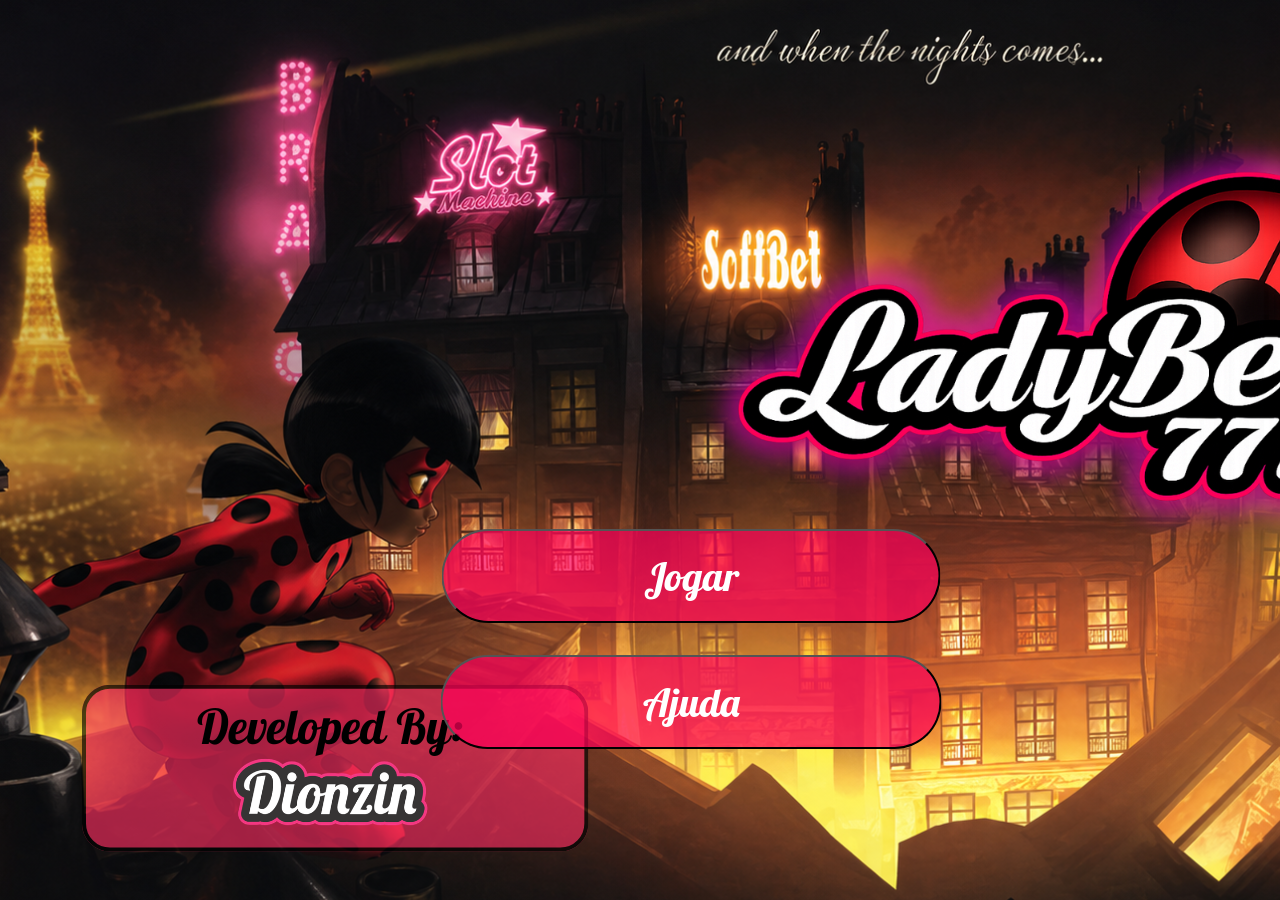
<file: V1/index.html>
<!DOCTYPE html>
<html lang="pt-br">
<head>
    <meta charset="UTF-8">
    <meta name="viewport" content="width=device-width, initial-scale=1.0">
    <title>LadyBet - Números da sorte</title>
    <link rel="preconnect" href="https://fonts.googleapis.com">
    <link rel="preconnect" href="https://fonts.gstatic.com" crossorigin>
    <link href="https://fonts.googleapis.com/css2?family=Lobster&display=swap" rel="stylesheet">
    <link rel="stylesheet" href="bet.css">
    <script src="betscript.js"></script>
</head>
<body>
    <div class="container">
    <button id="play">Jogar</button>
    <button id="help">Ajuda</button>
    <audio id="musica" src="Soundtracks/Menu.mp3" loop></audio>
    </div>
</body>
</html>
</file>
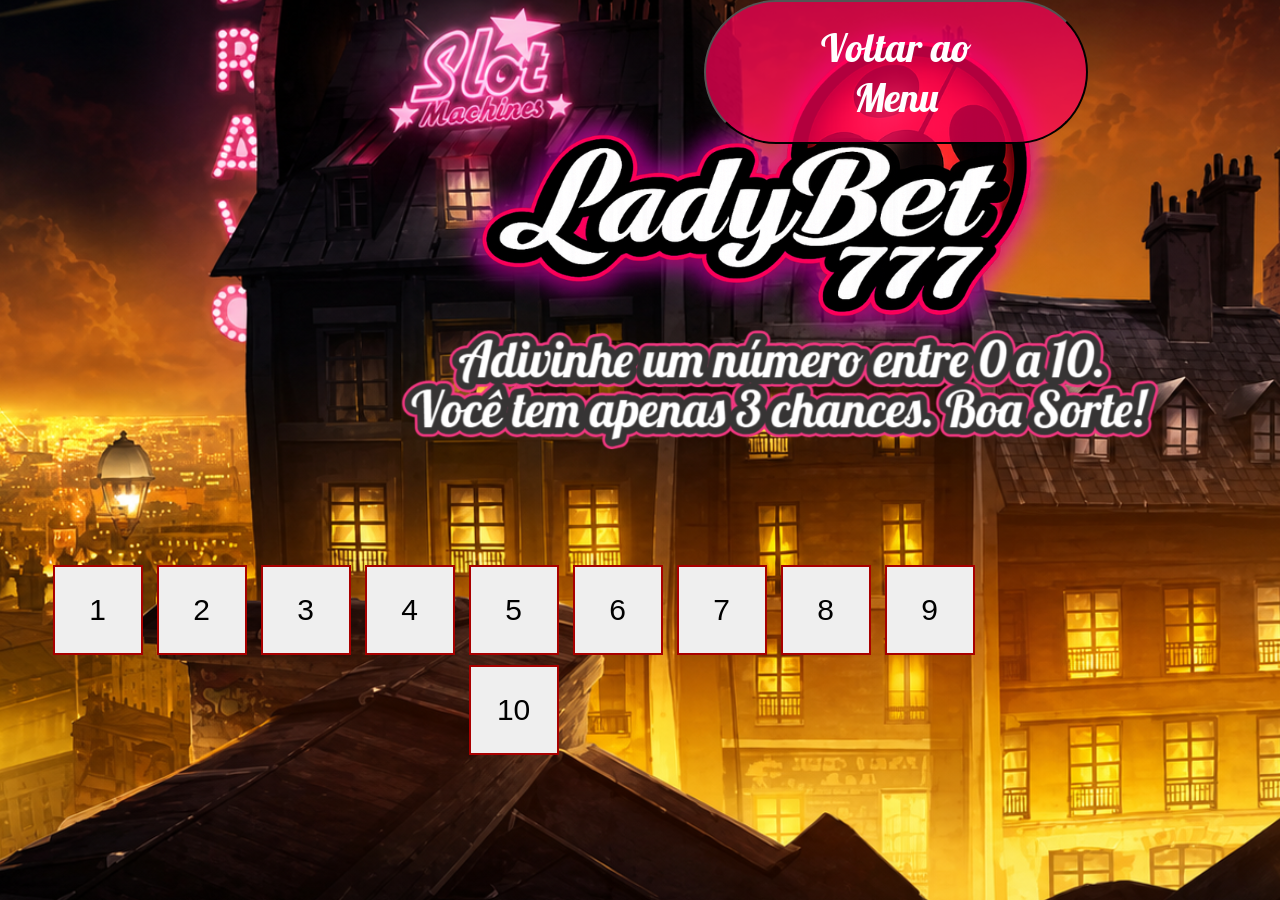
<file: V1/game.html>
<!DOCTYPE html>
<html lang="pt-br">
<head>
    <meta charset="UTF-8">
    <meta name="viewport" content="width=device-width, initial-scale=1.0">
    <title>LadyBet - Game</title>
    <link rel="preconnect" href="https://fonts.googleapis.com">
    <link rel="preconnect" href="https://fonts.gstatic.com" crossorigin>
    <link href="https://fonts.googleapis.com/css2?family=Lobster&display=swap" rel="stylesheet">
    <link rel="stylesheet" href="game.css">
    <script src="gamescript.js"></script>
</head>
<body>
    <div class="container">
    <button id="return2">Voltar ao Menu</button>
    <audio id="musica3" src="Soundtracks/Game.mp3" loop></audio>
    </div>

    <div class="numeros">
    <button class="numero">1</button>
    <button class="numero">2</button>
    <button class="numero">3</button>
    <button class="numero">4</button>
    <button class="numero">5</button>
    <button class="numero">6</button>
    <button class="numero">7</button>
    <button class="numero">8</button>
    <button class="numero">9</button>
    <button class="numero">10</button>
</div>

</body>
</html>
</file>
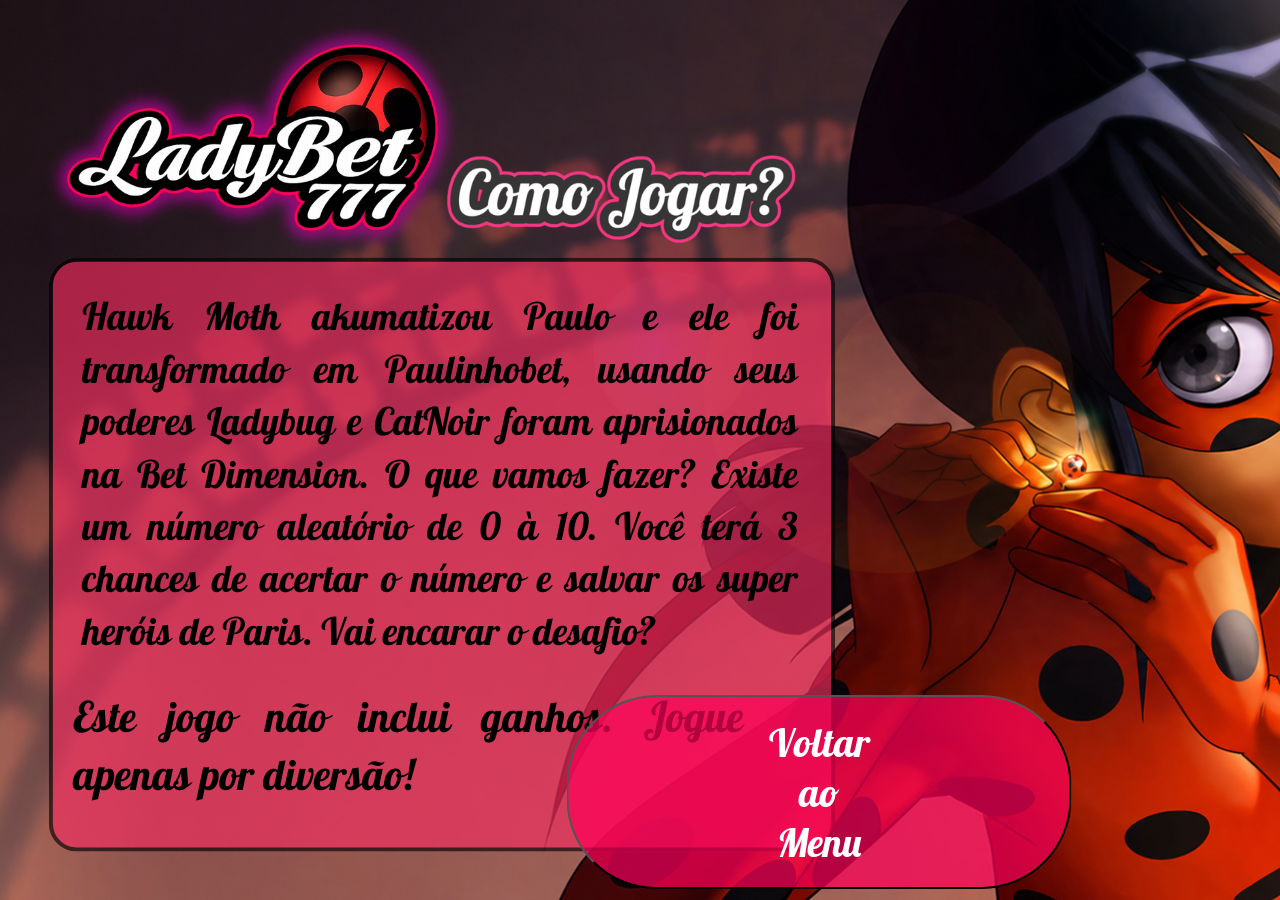
<file: V1/LadyBetHelpMenu.html>
<!DOCTYPE html>
<html lang="pt-br">
<head>
    <meta charset="UTF-8">
    <meta name="viewport" content="width=device-width, initial-scale=1.0">
    <title>LadyBet - Ajuda</title>
    <link rel="preconnect" href="https://fonts.googleapis.com">
    <link rel="preconnect" href="https://fonts.gstatic.com" crossorigin>
    <link href="https://fonts.googleapis.com/css2?family=Lobster&display=swap" rel="stylesheet">
    <link rel="stylesheet" href="helpmenu.css">
    <script src="bethelpscript.js"></script>
</head>
<body>
    <div class="container">
    <button id="return">Voltar ao Menu</button>
    <audio id="musica2" src="Soundtracks/HelpMenu.mp3" loop></audio>
    </div>
</body>
</html>
</file>
<file: V1/bet.css>
body{
    background-image: url("Images/LadyBet777Menu.png");
    background-repeat: no-repeat;
}

#play {
    background-color: rgb(255, 0, 89, 0.703);
    color: rgb(255, 255, 255);
    border-color: rgb(0, 0, 0);
    position: absolute;
    font-family: "Lobster", sans-serif;
    top: 64%;
    left: 54%;
    border-radius: 90px;
    font-size: 40px;
    text-align: center;
    padding: 20px 200px;
    transform: translate(-50%, -50%);
}

#help {
    background-color: rgba(255, 0, 89, 0.703);
    color: rgb(255, 255, 255);
    border-color: rgb(0, 0, 0);
    font-family: "Lobster", sans-serif;
    position: absolute;
    top: 78%;
    left: 54%;
    border-radius: 90px;
    font-size: 40px;
    text-align: center;
    padding: 20px 200px;
    transform: translate(-50%, -50%);
}

.lobster-regular {
  font-family: "Lobster", sans-serif;
  font-weight: 400;
  font-style: normal;
}
</file>
<file: V1/game.css>
body{
    background-image: url("Images/LadyBet777Game.png");
    background-repeat: no-repeat;
}

#return2 {
    background-color: rgb(255, 0, 89, 0.703);
    color: rgb(255, 255, 255);
    border-color: rgb(0, 0, 0);
    position: absolute;
    font-family: "Lobster", sans-serif;
    top: 8%;
    left: 70%;
    border-radius: 90px;
    font-size: 40px;
    text-align: center;
    padding: 20px 100px;
    transform: translate(-50%, -50%);
}

.numeros {
    text-align: center;
    margin-top: 560px;
    margin-right: 20%;
}

.numeros button {
    width: 90px;
    height: 90px;
    top: 60%;
    left: 40%;
    margin: 5px;
    font-size: 30px;
    border: 2px solid #a80000;
    cursor: pointer;
}

.numeros button:hover {
    background-color: #ffcccc;
}

.lobster-regular {
  font-family: "Lobster", sans-serif;
  font-weight: 400;
  font-style: normal;
}
</file>
<file: V1/helpmenu.css>
body{
    background-image: url("Images/LadyBet777HelpMenu.png");
    background-repeat: no-repeat;
}

#return {
    background-color: rgba(255, 0, 89, 0.703);
    color: rgb(255, 255, 255);
    border-color: rgb(0, 0, 0);
    font-family: "Lobster", sans-serif;
    position: absolute;
    top: 88%;
    left: 64%;
    border-radius: 90px;
    font-size: 40px;
    text-align: center;
    padding: 20px 200px;
    transform: translate(-50%, -50%);
}

.lobster-regular {
  font-family: "Lobster", sans-serif;
  font-weight: 400;
  font-style: normal;
}
</file>
